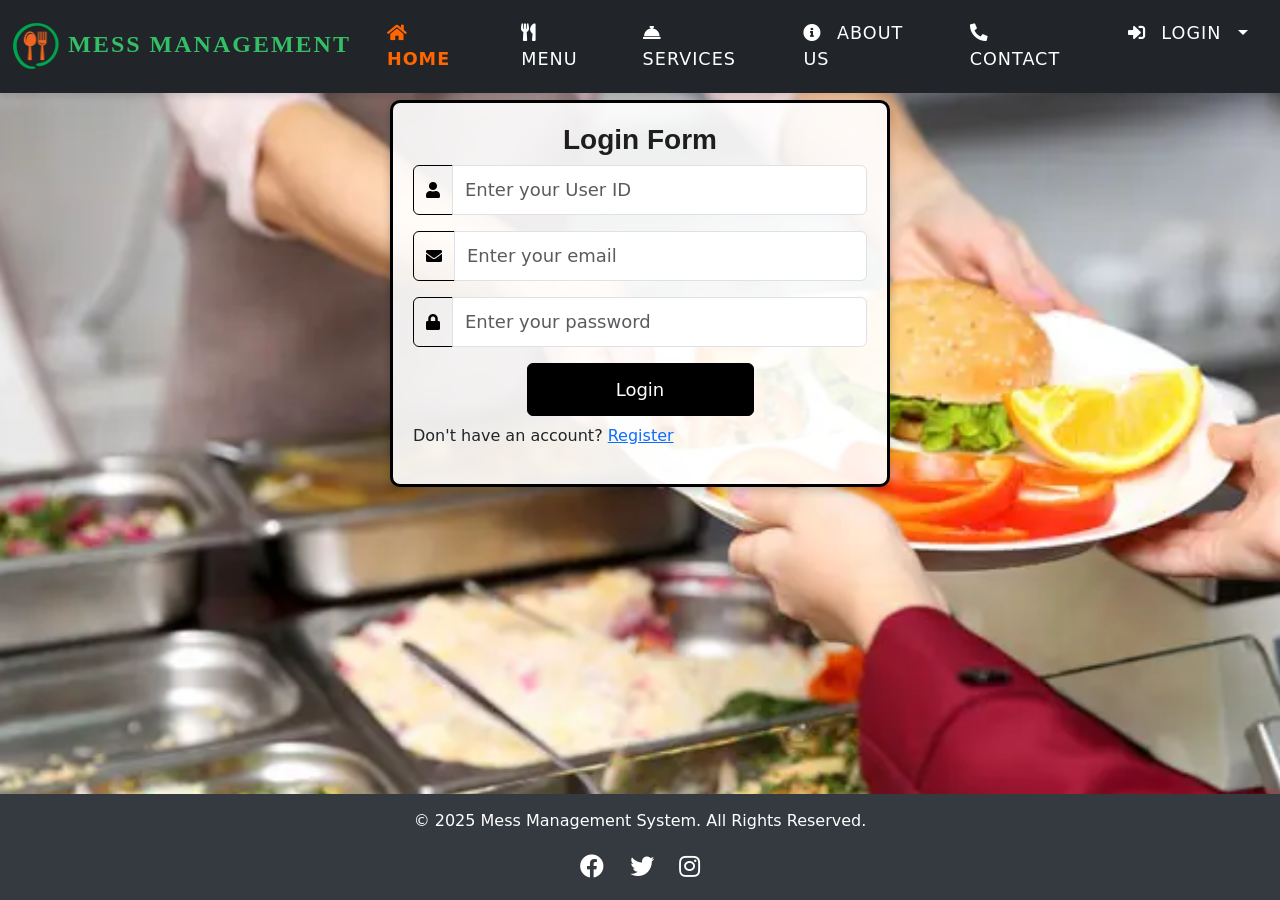
<file: conn1/index.html>
<!DOCTYPE html>
<html lang="en">
<head>
    <meta charset="UTF-8">
    <meta name="viewport" content="width=device-width, initial-scale=1.0">
    <title>Login Form</title>
    <link href="https://cdn.jsdelivr.net/npm/bootstrap@5.3.0-alpha1/dist/css/bootstrap.min.css" rel="stylesheet">
    <!-- Font Awesome for icons -->
    <link href="https://cdnjs.cloudflare.com/ajax/libs/font-awesome/5.15.4/css/all.min.css" rel="stylesheet">
    <style>
        /* Ensure body takes full height */
        html, body {
            height: 100%;
            margin: 0;
            padding: 0;
            display: flex;
            flex-direction: column;
        }

        /* Background */
        body {
            background: url("php_img/login.png") no-repeat center center fixed;
            background-size: cover;
            flex: 1; /* Pushes footer to the bottom */
            display: flex;
            flex-direction: column;
            align-items: center;
        }

        /* Navbar Styling */
        .navbar-brand {
            font-family: 'Playfair Display', serif;
            font-weight: 700;
            font-size: 1.5rem;  /* Smaller brand name */
            color: #34be65 !important;
            text-transform: uppercase;
            letter-spacing: 2px;
            transition: color 0.3s ease, text-shadow 0.3s ease;
        }

        .navbar-brand:hover {
            color: #ff6600 !important;
            text-shadow: 0 0 10px rgba(255, 102, 0, 0.7);
        }

        .navbar {
            box-shadow: 0 4px 6px rgba(0, 0, 0, 0.1);
        }

        /* Navbar Menu Styling */
        .navbar .navbar-nav .nav-link {
            color: #fff !important;
            font-size: 1.1rem;
            text-transform: uppercase;
            padding: 12px 20px;
            letter-spacing: 1px;
            transition: all 0.3s ease;
        }

        .navbar .navbar-nav .nav-link:hover {
            background-color: #007bff;
            border-radius: 30px;
            color: white !important;
        }

        .navbar .navbar-nav .nav-link.active {
            color: #ff6600 !important;
            font-weight: 600;
        }

        /* Adding Font Awesome Icons */
        .navbar .navbar-nav .nav-item i {
            margin-right: 8px;
            transition: transform 0.3s ease, color 0.3s ease;
        }

        .navbar .navbar-nav .nav-item:hover i {
            transform: scale(1.2);
            color: #ff6600;
        }

 /* Dropdown Customization */
 .dropdown-menu {
            background-color: #343a40;
            border-radius: 8px;
            padding: 10px;
            box-shadow: 0 8px 16px rgba(0, 0, 0, 0.3);
            transition: all 0.3s ease;
            opacity: 0;
            visibility: hidden;
            transform: translateY(-10px);
        }

        .dropdown-menu.show {
            opacity: 1;
            visibility: visible;
            transform: translateY(0);
        }

        .dropdown-item {
            color: #fff !important;
            font-size: 1.1rem;
            padding: 12px 20px;
            border-radius: 5px;
            transition: background-color 0.3s ease, color 0.3s ease;
        }

        .dropdown-item:hover {
            background-color: #007bff;
            color: #fff !important;
        }

        .dropdown-item i {
            margin-right: 10px;
            color: #ff6600;
            transition: color 0.3s ease;
        }

        .dropdown-item:hover i {
            color: #fff;
        }

        .dropdown-toggle::after {
            margin-left: 10px;
            color: #fff;
            transition: transform 0.3s ease;
        }

        .dropdown-toggle:focus {
            outline: none;
        }

        .dropdown-toggle:hover::after {
            transform: rotate(180deg);
        }

        /* Form Styling */
        .card {
            max-width: 500px;
            width: 100%;
            padding: 20px;
            background-color: rgba(255, 255, 255, 0.9);
            border-radius: 10px;
            box-shadow: 0 4px 8px rgba(0, 0, 0, 0.2);
            border: 3px solid #000;
            margin-top: 100px;
        }

        h4 {
            font-family: 'Roboto', sans-serif;
            font-size: 28px;
            font-weight: bold;
            color: #1E1E1E;
        }

        .form-control {
            height: 50px;
            padding: 12px;
            font-size: 18px;
        }

        .input-group-text {
            background-color: transparent;
            color: black;
            border: 1px solid #000;
        }

        .btn-primary {
            width: 50%;
            padding: 12px;
            font-size: 18px;
            background-color: #000;
            border-color: #000;
            color: white;
        }

        .btn-primary:hover {
            background-color: #333;
            border-color: #333;
        }

        .btn-center {
            display: flex;
            justify-content: center;
        }

        /* Footer Styling */
        .footer {
            background-color: #343a40;
            color: white;
            padding: 15px 0;
            text-align: center;
            width: 100%;
            margin-top: auto; /* Ensures footer is pushed to the bottom */
        }

        .footer a {
            color: #007bff;
            transition: color 0.3s ease;
        }

        .footer a:hover {
            color: #ff6600;
        }

        .footer .social-icons a {
            margin: 0 10px;
            font-size: 1.5rem;
            color: #fff;
            transition: color 0.3s ease;
        }

        .footer .social-icons a:hover {
            color: #ff6600;
        }

        /* Responsive Adjustments */
        @media (max-width: 768px) {
            .card {
                margin-top: 120px;
            }
        }
    </style>
</head>
<body>

    <!-- Navigation Bar -->
    <nav class="navbar navbar-expand-lg navbar-dark bg-dark fixed-top">
        <div class="container-fluid">
            <a class="navbar-brand" href="#">
                <img src="logo.png" alt="Logo" style="height: 50px;"> Mess Management
            </a>
            <button class="navbar-toggler" type="button" data-bs-toggle="collapse" data-bs-target="#navbarNav">
                <span class="navbar-toggler-icon"></span>
            </button>
            <div class="collapse navbar-collapse" id="navbarNav">
                <ul class="navbar-nav ms-auto">
                    <li class="nav-item"><a class="nav-link active" href="#"><i class="fas fa-home"></i> Home</a></li>
                    <li class="nav-item"><a class="nav-link" href="menu.html"><i class="fas fa-utensils"></i> Menu</a></li>
                    <li class="nav-item"><a class="nav-link" href="ser.html"><i class="fas fa-concierge-bell"></i> Services</a></li>
                    <li class="nav-item"><a class="nav-link" href="about.html"><i class="fas fa-info-circle"></i> About Us</a></li>
                    <li class="nav-item"><a class="nav-link" href="contact.php"><i class="fas fa-phone-alt"></i> Contact</a></li>
                    <li class="nav-item dropdown">
                        <a class="nav-link dropdown-toggle" href="#" id="navbarDropdown" role="button" data-bs-toggle="dropdown">
                            <i class="fas fa-sign-in-alt"></i> Login
                        </a>
                        <ul class="dropdown-menu">
                            <li><a class="dropdown-item" href="index.html"><i class="fas fa-user"></i> User Login</a></li>
                            <li><a class="dropdown-item" href="staff_login.php"><i class="fas fa-users-cog"></i> Staff Login</a></li>
                            <li><a class="dropdown-item" href="admin_login.php"><i class="fas fa-user-shield"></i> Admin Login</a></li>
                        </ul>
                    </li>
                </ul>
            </div>
        </div> 
    </nav>

    <!-- Login Form -->
    <div class="card">
        <h4 class="text-center">Login Form</h4>
        <form action="index.php" method="POST">
            <div class="mb-3 input-group">
                <span class="input-group-text"><i class="fas fa-user"></i></span>
                <input type="text" class="form-control" id="user_id" name="User_id" placeholder="Enter your User ID" required>
            </div>

            <div class="mb-3 input-group">
                <span class="input-group-text"><i class="fas fa-envelope"></i></span>
                <input type="email" class="form-control" id="email" name="email" placeholder="Enter your email" required>
            </div>

            <div class="mb-3 input-group">
                <span class="input-group-text"><i class="fas fa-lock"></i></span>
                <input type="password" class="form-control" id="password" name="password" placeholder="Enter your password" required>
            </div>

            <div class="btn-center">
                <button type="submit" class="btn btn-primary">Login</button>
            </div>

            <p class="mt-2">Don't have an account? <a href="register.html">Register</a></p>
        </form>
    </div>

    <!-- Footer -->
    <footer class="footer">
        <p>&copy; 2025 Mess Management System. All Rights Reserved.</p>
        <div class="social-icons">
            <a href="#"><i class="fab fa-facebook"></i></a>
            <a href="#"><i class="fab fa-twitter"></i></a>
            <a href="#"><i class="fab fa-instagram"></i></a>
        </div>
    </footer>

    <!-- Bootstrap JS -->
    <script src="https://cdn.jsdelivr.net/npm/bootstrap@5.3.0-alpha1/dist/js/bootstrap.bundle.min.js"></script>

</body>
</html>
</file>
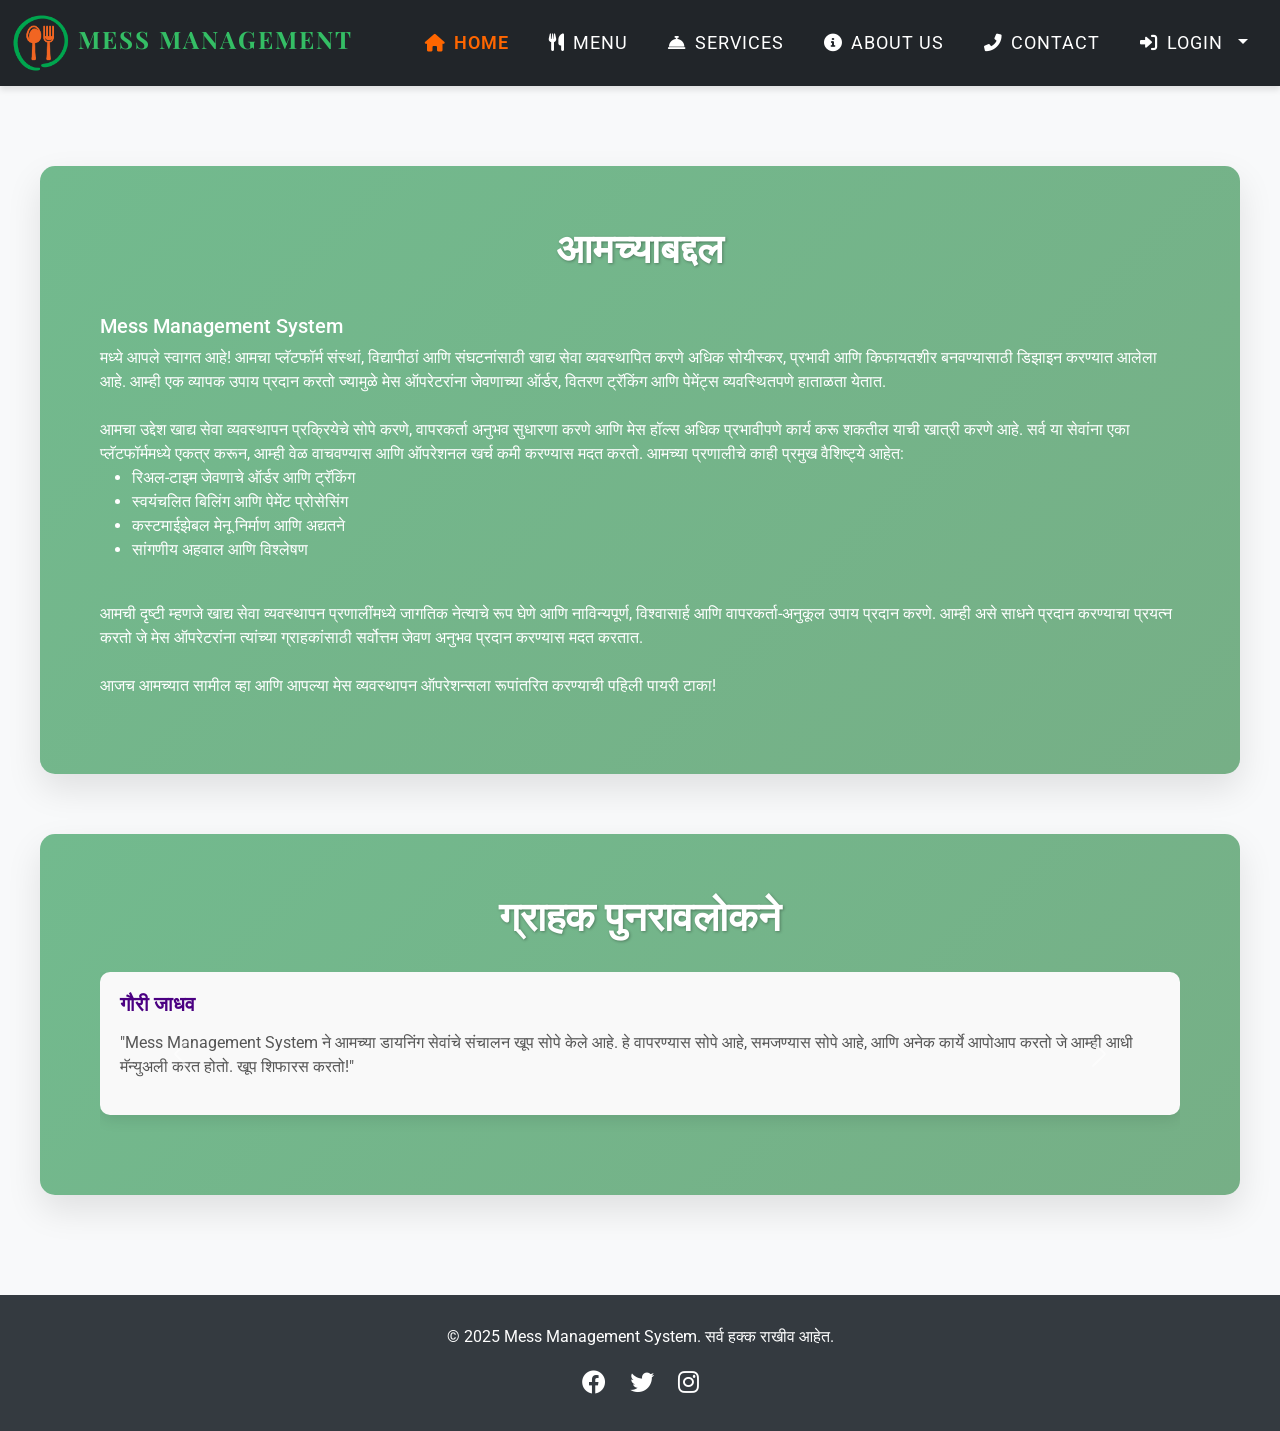
<file: conn1/about.html>
<!DOCTYPE html>
<html lang="mr">
<head>
    <meta charset="UTF-8">
    <meta name="viewport" content="width=device-width, initial-scale=1.0">
    <meta http-equiv="X-UA-Compatible" content="ie=edge">
    <title>About Us - Mess Management System</title>
    <!-- Bootstrap CSS -->
    <link href="https://cdn.jsdelivr.net/npm/bootstrap@5.3.0-alpha1/dist/css/bootstrap.min.css" rel="stylesheet">
    <!-- Google Fonts -->
    <link href="https://fonts.googleapis.com/css2?family=Playfair+Display:wght@700&family=Roboto:wght@400;700&display=swap" rel="stylesheet">
    <!-- FontAwesome Icons -->
    <link rel="stylesheet" href="https://cdnjs.cloudflare.com/ajax/libs/font-awesome/6.0.0-beta3/css/all.min.css">
    <style>
        body {
            font-family: 'Roboto', sans-serif;
            margin: 0;
            background-color: #f8f9fa;
        }

        .navbar-brand {
            font-family: 'Playfair Display', serif;
            font-weight: 700;
            font-size: 1.5rem;  /* Smaller brand name */
            color: #34be65 !important;
            text-transform: uppercase;
            letter-spacing: 2px;
            transition: color 0.3s ease, text-shadow 0.3s ease;
        }

        .navbar-brand:hover {
            color: #ff6600 !important;
            text-shadow: 0 0 10px rgba(255, 102, 0, 0.7);
        }

        .navbar {
            box-shadow: 0 4px 6px rgba(0, 0, 0, 0.1);
        }

        /* Navbar Menu Styling */
        .navbar .navbar-nav .nav-link {
            color: #fff !important;
            font-size: 1.1rem;
            text-transform: uppercase;
            padding: 12px 20px;
            letter-spacing: 1px;
            transition: all 0.3s ease;
        }

        .navbar .navbar-nav .nav-link:hover {
            background-color: #007bff;
            border-radius: 30px;
            color: white !important;
        }

        .navbar .navbar-nav .nav-link.active {
            color: #ff6600 !important;
            font-weight: 600;
        }

        /* Adding Font Awesome Icons */
        .navbar .navbar-nav .nav-item i {
            margin-right: 8px;
            transition: transform 0.3s ease, color 0.3s ease;
        }

        .navbar .navbar-nav .nav-item:hover i {
            transform: scale(1.2);
            color: #ff6600;
        }


        .container {
            max-width: 1200px;
            margin-top: 80px;
            padding: 60px;
            background-color: #fff;
            border-radius: 15px;
            box-shadow: 0 15px 35px rgba(0, 0, 0, 0.1);
            background: linear-gradient(135deg, #72ba8e, #76af86);
            color: #fff;
        }

        .section-title {
            font-family: 'Roboto', sans-serif;
            font-size: 40px;
            font-weight: bold;
            color: #fff;
            text-align: center;
            margin-bottom: 30px;
            text-transform: uppercase;
            text-shadow: 1px 1px 3px rgba(0, 0, 0, 0.3);
        }

        .about-text {
            font-size: 18px;
            line-height: 1.8;
            color: #f1f1f1;
            text-align: justify;
            margin-bottom: 40px;
        }

        .about-text ul {
            list-style-type: square;
            margin-left: 40px;
        }

        .about-text ul li {
            margin-bottom: 10px;
        }

        .reviews-section {
            margin-top: 60px;
        }

        .review-card {
            background-color: #f9f9f9;
            border-radius: 10px;
            padding: 20px;
            box-shadow: 0 4px 15px rgba(0, 0, 0, 0.1);
            margin-bottom: 20px;
            transition: all 0.3s ease;
        }

        .review-card:hover {
            transform: scale(1.05);
            box-shadow: 0 6px 18px rgba(0, 0, 0, 0.2);
        }

        .review-card h5 {
            color: #4B0082;
            font-size: 20px;
            margin-bottom: 15px;
            font-weight: bold;
        }

        .review-card p {
            font-size: 16px;
            color: #555;
        }

        .footer {
            background-color: #343a40;
            color: white;
            padding: 30px 0;
            text-align: center;
            margin-top: 100px;
        }

        .footer a {
            color: #007bff;
            transition: color 0.3s ease;
        }

        .footer a:hover {
            color: #ff6600;
        }

        .footer .social-icons a {
            margin: 0 10px;
            font-size: 1.5rem;
            color: #fff;
            transition: color 0.3s ease;
        }

        .footer .social-icons a:hover {
            color: #ff6600;
        }

        /* Media Queries */
        @media (max-width: 768px) {
            .navbar-brand {
                font-size: 1.5rem;
            }

            .container {
                padding: 30px;
                width: 90%;
            }

            .section-title {
                font-size: 28px;
            }

            .review-card {
                padding: 15px;
            }
        }

 /* Dropdown Customization */
 .dropdown-menu {
            background-color: #343a40;
            border-radius: 8px;
            padding: 10px;
            box-shadow: 0 8px 16px rgba(0, 0, 0, 0.3);
            transition: all 0.3s ease;
            opacity: 0;
            visibility: hidden;
            transform: translateY(-10px);
        }

        .dropdown-menu.show {
            opacity: 1;
            visibility: visible;
            transform: translateY(0);
        }

        .dropdown-item {
            color: #fff !important;
            font-size: 1.1rem;
            padding: 12px 20px;
            border-radius: 5px;
            transition: background-color 0.3s ease, color 0.3s ease;
        }

        .dropdown-item:hover {
            background-color: #007bff;
            color: #fff !important;
        }

        .dropdown-item i {
            margin-right: 10px;
            color: #ff6600;
            transition: color 0.3s ease;
        }

        .dropdown-item:hover i {
            color: #fff;
        }

        .dropdown-toggle::after {
            margin-left: 10px;
            color: #fff;
            transition: transform 0.3s ease;
        }

        .dropdown-toggle:focus {
            outline: none;
        }

        .dropdown-toggle:hover::after {
            transform: rotate(180deg);
        }

    </style>
</head>
<body>

    <!-- Navigation Bar -->
    <nav class="navbar navbar-expand-lg navbar-dark bg-dark">
        <div class="container-fluid">
            <!-- Logo and Brand Name -->
            <a class="navbar-brand" href="#">
                <img src="logo.png" alt="Logo" style="height: 60px;"> Mess Management
            </a>
            <!-- Navbar Toggle Button for Mobile -->
            <button class="navbar-toggler" type="button" data-bs-toggle="collapse" data-bs-target="#navbarNav" aria-controls="navbarNav" aria-expanded="false" aria-label="Toggle navigation">
                <span class="navbar-toggler-icon"></span>
            </button>
            <!-- Navbar Links -->
            <div class="collapse navbar-collapse" id="navbarNav">
                <ul class="navbar-nav ms-auto">
                    <li class="nav-item">
                        <a class="nav-link active" href="#"><i class="fas fa-home"></i>Home</a>
                    </li>
                    <li class="nav-item">
                        <a class="nav-link" href="menu.html"><i class="fas fa-utensils"></i>Menu</a>
                    </li>
                    <li class="nav-item">
                        <a class="nav-link" href="service.php"><i class="fas fa-concierge-bell"></i>Services</a>
                    </li>
                    <li class="nav-item">
                        <a class="nav-link" href="about.html"><i class="fas fa-info-circle"></i>About Us</a>
                    </li>
                    <li class="nav-item">
                        <a class="nav-link" href="contact.php"><i class="fas fa-phone-alt"></i>Contact</a>
                    </li>
                    <li class="nav-item dropdown">
                        <a class="nav-link dropdown-toggle" href="#" id="navbarDropdown" role="button" data-bs-toggle="dropdown" aria-expanded="false">
                            <i class="fas fa-sign-in-alt"></i>Login
                        </a>
                        <ul class="dropdown-menu" aria-labelledby="navbarDropdown">
                           
                            <li><a class="dropdown-item" href="index.html"><i class="fas fa-user"></i> User Login</a></li>
                            <li><a class="dropdown-item" href="staff_login.php"><i class="fas fa-users-cog"></i> Staff Login</a></li>
                            <li><a class="dropdown-item" href="admin_login.php"><i class="fas fa-user-shield"></i> Admin Login</a></li>
                        </ul>
                    </li>
                </ul>
            </div>
        </div>
    </nav>


    <!-- About Us Section -->
    <div class="container">
        <h2 class="section-title">आमच्याबद्दल</h2>
        <p class="about-text">
           <h5> Mess Management System</h5> मध्ये आपले स्वागत आहे! आमचा प्लॅटफॉर्म संस्थां, विद्यापीठां आणि संघटनांसाठी खाद्य सेवा व्यवस्थापित करणे अधिक सोयीस्कर, प्रभावी आणि किफायतशीर बनवण्यासाठी डिझाइन करण्यात आलेला आहे. आम्ही एक व्यापक उपाय प्रदान करतो ज्यामुळे मेस ऑपरेटरांना जेवणाच्या ऑर्डर, वितरण ट्रॅकिंग आणि पेमेंट्स व्यवस्थितपणे हाताळता येतात.
            <br><br>
            आमचा उद्देश खाद्य सेवा व्यवस्थापन प्रक्रियेचे सोपे करणे, वापरकर्ता अनुभव सुधारणा करणे आणि मेस हॉल्स अधिक प्रभावीपणे कार्य करू शकतील याची खात्री करणे आहे. सर्व या सेवांना एका प्लॅटफॉर्ममध्ये एकत्र करून, आम्ही वेळ वाचवण्यास आणि ऑपरेशनल खर्च कमी करण्यास मदत करतो. आमच्या प्रणालीचे काही प्रमुख वैशिष्ट्ये आहेत:
            <ul>
                <li>रिअल-टाइम जेवणाचे ऑर्डर आणि ट्रॅकिंग</li>
                <li>स्वयंचलित बिलिंग आणि पेमेंट प्रोसेसिंग</li>
                <li>कस्टमाईझेबल मेनू निर्माण आणि अद्यतने</li>
                <li>सांगणीय अहवाल आणि विश्लेषण</li>
            </ul>
            <br>
            आमची दृष्टी म्हणजे खाद्य सेवा व्यवस्थापन प्रणालींमध्ये जागतिक नेत्याचे रूप घेणे आणि नाविन्यपूर्ण, विश्वासार्ह आणि वापरकर्ता-अनुकूल उपाय प्रदान करणे. आम्ही असे साधने प्रदान करण्याचा प्रयत्न करतो जे मेस ऑपरेटरांना त्यांच्या ग्राहकांसाठी सर्वोत्तम जेवण अनुभव प्रदान करण्यास मदत करतात.
            <br><br>
            आजच आमच्यात सामील व्हा आणि आपल्या मेस व्यवस्थापन ऑपरेशन्सला रूपांतरित करण्याची पहिली पायरी टाका!
        </p>
    </div>

   <!-- Customer Reviews Section -->
<div class="container reviews-section">
    <h2 class="section-title">ग्राहक पुनरावलोकने</h2>

    <!-- Carousel for Reviews (Horizontal) -->
    <div id="reviewsCarousel" class="carousel slide" data-bs-ride="carousel">
        <div class="carousel-inner">

            <!-- Review 1 -->
            <div class="carousel-item active">
                <div class="review-card">
                    <h5>गौरी जाधव</h5>
                    <p>"Mess Management System ने आमच्या डायनिंग सेवांचे संचालन खूप सोपे केले आहे. हे वापरण्यास सोपे आहे, समजण्यास सोपे आहे, आणि अनेक कार्ये आपोआप करतो जे आम्ही आधी मॅन्युअली करत होतो. खूप शिफारस करतो!"</p>
                </div>
            </div>

            <!-- Review 2 -->
            <div class="carousel-item">
                <div class="review-card">
                    <h5>अजय शेख</h5>
                    <p>"आम्ही या प्रणालीचा उपयोग काही महिन्यांपासून करत आहोत, आणि हे आमच्या मेस ऑपरेशन्सची कार्यक्षमता सुधारण्यात मदत करत आहे. स्वयंचलित बिलिंग आणि मेनू अद्यतने खूप फायदेशीर ठरली!"</p>
                </div>
            </div>

            <!-- Review 3 -->
            <div class="carousel-item">
                <div class="review-card">
                    <h5>संजय पाटील</h5>
                    <p>"मोठ्या संस्थेच्या मेस हॉलचे व्यवस्थापन खूप आव्हानात्मक असू शकते, पण ही प्रणाली सर्वकाही सुगम बनवते. रिअल-टाइम अद्यतने आणि अहवाल खूप उपयुक्त आहेत. उत्कृष्ट सेवा!"</p>
                </div>
            </div>

            <!-- Review 4 -->
            <div class="carousel-item">
                <div class="review-card">
                    <h5>पूजा झेंडगे</h5>
                    <p>"या प्रणालीचे सर्वात आवडते गोष्ट म्हणजे ते किती सोपे आहे. लेआउट स्वच्छ आहे, आणि वैशिष्ट्ये खूप व्यावहारिक आहेत. मी वापरलेली सर्वोत्तम मेस व्यवस्थापन साधन!"</p>
                </div>
            </div>

        </div>

        <!-- Carousel Controls -->
        <button class="carousel-control-prev" type="button" data-bs-target="#reviewsCarousel" data-bs-slide="prev">
            <span class="carousel-control-prev-icon" aria-hidden="true"></span>
            <span class="visually-hidden">Previous</span>
        </button>
        <button class="carousel-control-next" type="button" data-bs-target="#reviewsCarousel" data-bs-slide="next">
            <span class="carousel-control-next-icon" aria-hidden="true"></span>
            <span class="visually-hidden">Next</span>
        </button>
    </div>
</div>

    <!-- Footer -->
    <footer class="footer">
        <p>&copy; 2025 Mess Management System. सर्व हक्क राखीव आहेत.</p>
        <div class="social-icons">
            <a href="#"><i class="fab fa-facebook"></i></a>
            <a href="#"><i class="fab fa-twitter"></i></a>
            <a href="#"><i class="fab fa-instagram"></i></a>
        </div>
    </footer>

    <!-- Bootstrap JS and Dependencies -->
    <script src="https://cdn.jsdelivr.net/npm/bootstrap@5.3.0-alpha1/dist/js/bootstrap.bundle.min.js"></script>
</body>
</html>
</file>
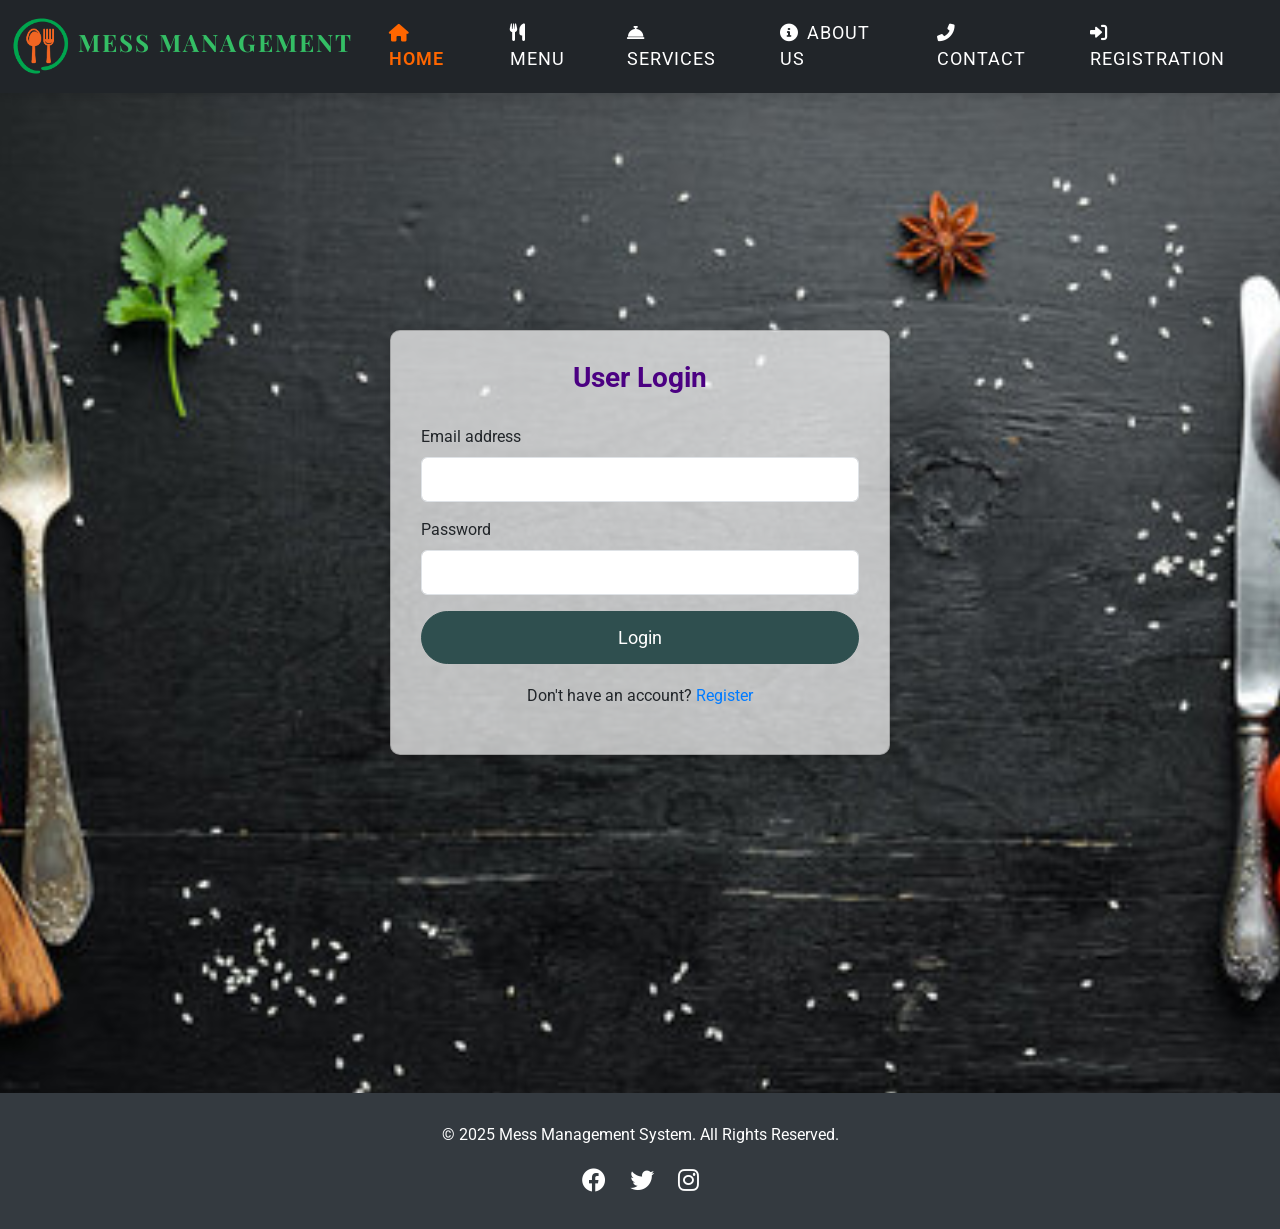
<file: conn1/login.html>
<!DOCTYPE html>
<html lang="en">
<head>
    <meta charset="UTF-8">
    <meta name="viewport" content="width=device-width, initial-scale=1.0">
    <meta http-equiv="X-UA-Compatible" content="ie=edge">
    <title>Mess Management System</title>
    <!-- Bootstrap CSS -->
    <link href="https://cdn.jsdelivr.net/npm/bootstrap@5.3.0-alpha1/dist/css/bootstrap.min.css" rel="stylesheet">
    <!-- Google Fonts -->
    <link href="https://fonts.googleapis.com/css2?family=Playfair+Display:wght@700&family=Roboto:wght@400;700&display=swap" rel="stylesheet">
    <!-- FontAwesome Icons -->
    <link rel="stylesheet" href="https://cdnjs.cloudflare.com/ajax/libs/font-awesome/6.0.0-beta3/css/all.min.css">
    <style>
        body {
            background-image: url('reg1.jpg');
            background-size: cover;
            background-position: center;
            font-family: 'Roboto', sans-serif;
            margin: 0;
        }

        .navbar-brand {
            font-family: 'Playfair Display', serif;
            font-weight: 700;
            font-size: 1.5rem;  /* Smaller brand name */
            color: #34be65 !important;
            text-transform: uppercase;
            letter-spacing: 2px;
            transition: color 0.3s ease, text-shadow 0.3s ease;
        }

        .navbar-brand:hover {
            color: #ff6600 !important;
            text-shadow: 0 0 10px rgba(255, 102, 0, 0.7);
        }

        .navbar {
            box-shadow: 0 4px 6px rgba(0, 0, 0, 0.1);
        }

        /* Navbar Menu Styling */
        .navbar .navbar-nav .nav-link {
            color: #fff !important;
            font-size: 1.1rem;
            text-transform: uppercase;
            padding: 12px 20px;
            letter-spacing: 1px;
            transition: all 0.3s ease;
        }

        .navbar .navbar-nav .nav-link:hover {
            background-color: #007bff;
            border-radius: 30px;
            color: white !important;
        }

        .navbar .navbar-nav .nav-link.active {
            color: #ff6600 !important;
            font-weight: 600;
        }

        /* Adding Font Awesome Icons */
        .navbar .navbar-nav .nav-item i {
            margin-right: 8px;
            transition: transform 0.3s ease, color 0.3s ease;
        }

        .navbar .navbar-nav .nav-item:hover i {
            transform: scale(1.2);
            color: #ff6600;
        }


        .card {
            width: 100%;
            max-width: 500px;
            padding: 30px;
            border-radius: 10px;
            background-color: rgba(255, 255, 255, 0.7);
            box-shadow: 0 4px 15px rgba(0, 0, 0, 0.2);
        }

        h4 {
            font-family: 'Roboto', sans-serif;
            font-size: 28px;
            font-weight: bold;
            color: #4B0082;
            text-align: center;
            margin-bottom: 30px;
        }

        .form-control {
            height: 45px;
            padding: 10px;
            font-size: 18px;
            margin-bottom: 15px;
        }

        .btn-primary {
            width: 100%;
            padding: 12px;
            font-size: 18px;
            background-color: #2F4F4F;
            border-color: #2F4F4F;
            color: white;
            border-radius: 30px;
        }

        .btn-primary:hover {
            background-color: #9a95f5;
            border-color: #555555;
        }

        .footer {
            background-color: #343a40;
            color: white;
            padding: 30px 0;
            text-align: center;
            margin-top: 100px;
        }

        .footer a {
            color: #007bff;
            transition: color 0.3s ease;
        }

        .footer a:hover {
            color: #ff6600;
        }

        .footer .social-icons a {
            margin: 0 10px;
            font-size: 1.5rem;
            color: #fff;
            transition: color 0.3s ease;
        }

        .footer .social-icons a:hover {
            color: #ff6600;
        }

        .login-link {
            text-align: center;
            margin-top: 20px;
            font-size: 16px;
        }

        .login-link a {
            color: #007bff;
            text-decoration: none;
        }

        .login-link a:hover {
            text-decoration: underline;
        }

        @media (max-width: 768px) {
            .navbar-brand {
                font-size: 1.5rem;
            }
            .card {
                width: 90%;
                padding: 25px;
            }
        }
    </style>
</head>
<body>

    <!-- Navigation Bar -->
    <nav class="navbar navbar-expand-lg navbar-dark bg-dark">
        <div class="container-fluid">
            <!-- Logo and Brand Name -->
            <a class="navbar-brand" href="#">
                <img src="logo.png"s alt="Logo" style="height: 60px;"> Mess Management
            </a>
            <!-- Navbar Toggle Button for Mobile -->
            <button class="navbar-toggler" type="button" data-bs-toggle="collapse" data-bs-target="#navbarNav" aria-controls="navbarNav" aria-expanded="false" aria-label="Toggle navigation">
                <span class="navbar-toggler-icon"></span>
            </button>
            <!-- Navbar Links -->
            <div class="collapse navbar-collapse" id="navbarNav">
                <ul class="navbar-nav ms-auto">
                    <li class="nav-item">
                        <a class="nav-link active" href="#"><i class="fas fa-home"></i>Home</a>
                    </li>
                    <li class="nav-item">
                        <a class="nav-link" href="menu.html"><i class="fas fa-utensils"></i>Menu</a>
                    </li>
                    <li class="nav-item">
                        <a class="nav-link" href="ser.html"><i class="fas fa-concierge-bell"></i>Services</a>
                    </li>
                    <li class="nav-item">
                        <a class="nav-link" href="about.html"><i class="fas fa-info-circle"></i>About Us</a>
                    </li>
                    <li class="nav-item">
                        <a class="nav-link" href="contact.php"><i class="fas fa-phone-alt"></i>Contact</a>
                    </li>
                    <li class="nav-item">
                        <a class="nav-link" href="register.html"><i class="fas fa-sign-in-alt"></i>Registration</a>
                    </li>
                </ul>
            </div>
        </div>
    </nav>


    <!-- Login Form -->
    <div class="d-flex justify-content-center align-items-center" style="height: 100vh;">
        <div class="card">
            <h4>User Login</h4>
            <form action="login.php" method="POST" id="loginForm">
                <div class="mb-3">
                    <label for="email" class="form-label">Email address</label>
                    <input type="email" class="form-control" id="email" name="email" required>
                </div>
                <div class="mb-3">
                    <label for="password" class="form-label">Password</label>
                    <input type="password" class="form-control" id="password" name="password" required>
                </div>
                <button type="submit" class="btn btn-primary">Login</button>
            </form>

            <!-- Register Link -->
            <div class="login-link">
                <p>Don't have an account? <a href="register.html">Register</a></p>
            </div>
        </div>
    </div>

    <!-- Footer -->
    <footer class="footer">
        <p>&copy; 2025 Mess Management System. All Rights Reserved.</p>
        <div class="social-icons">
            <a href="#"><i class="fab fa-facebook"></i></a>
            <a href="#"><i class="fab fa-twitter"></i></a>
            <a href="#"><i class="fab fa-instagram"></i></a>
        </div>
    </footer>

    <!-- Bootstrap JS and Dependencies -->
    <script src="https://cdn.jsdelivr.net/npm/bootstrap@5.3.0-alpha1/dist/js/bootstrap.bundle.min.js"></script>
</body>
</html>
</file>
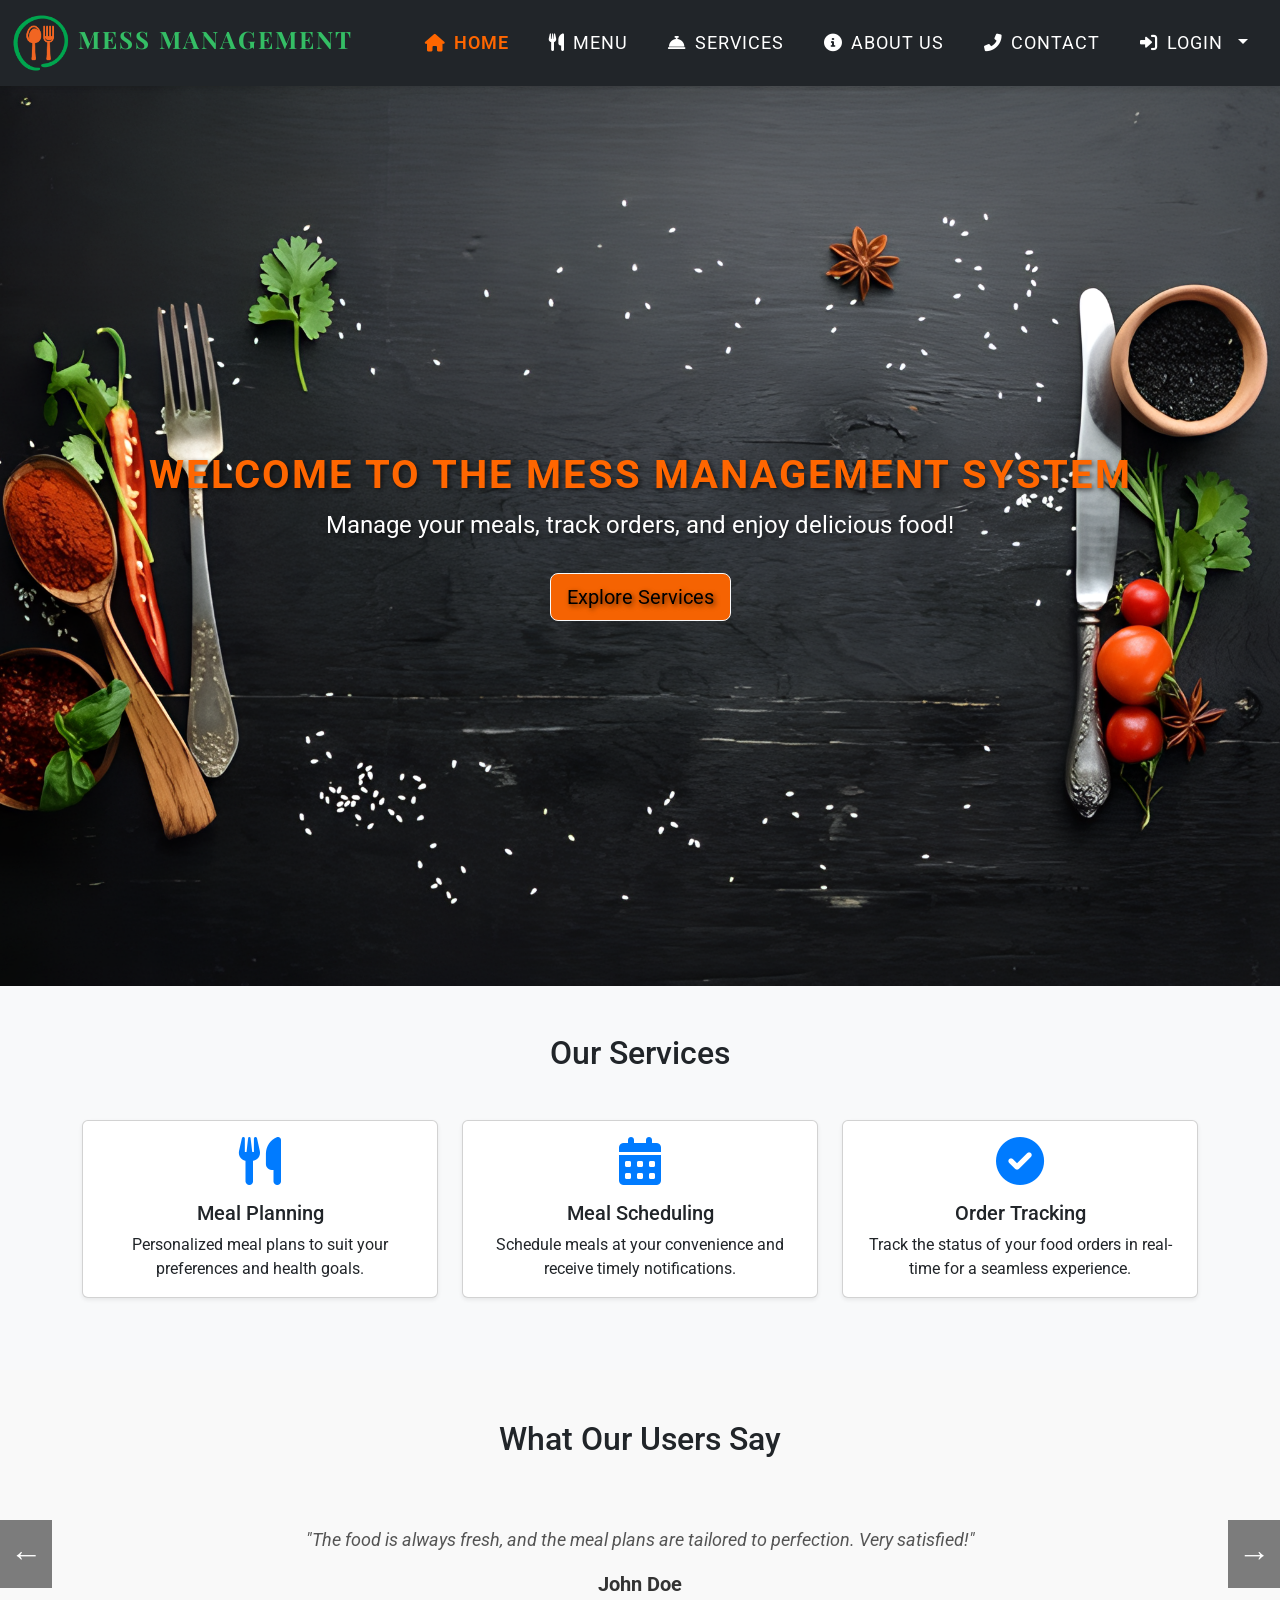
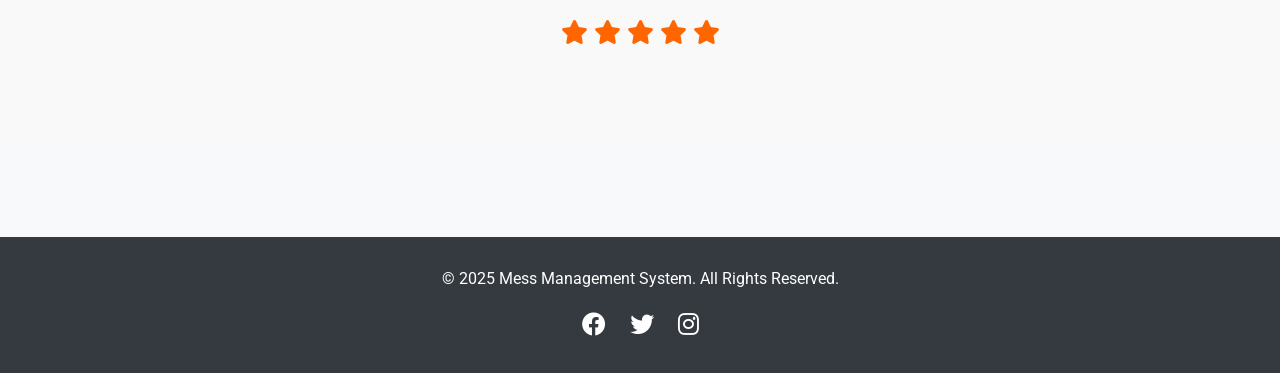
<file: conn1/main.html>
<!DOCTYPE html>
<html lang="en">
<head>
    <meta charset="UTF-8">
    <meta name="viewport" content="width=device-width, initial-scale=1.0">
    <meta http-equiv="X-UA-Compatible" content="ie=edge">
    <title>Mess Management System</title>
    <!-- Bootstrap CSS -->
    <link href="https://cdn.jsdelivr.net/npm/bootstrap@5.3.0-alpha1/dist/css/bootstrap.min.css" rel="stylesheet">
    <!-- Google Fonts -->
    <link href="https://fonts.googleapis.com/css2?family=Playfair+Display:wght@700&family=Roboto:wght@400;700&display=swap" rel="stylesheet">
    <!-- FontAwesome Icons -->
    <link rel="stylesheet" href="https://cdnjs.cloudflare.com/ajax/libs/font-awesome/6.0.0-beta3/css/all.min.css">
    <!-- Custom CSS -->
    <style>
        body {
            font-family: 'Roboto', sans-serif;
            background-color: #f8f9fa;
        }

        /* Navbar Brand Styling */
        .navbar-brand {
            font-family: 'Playfair Display', serif;
            font-weight: 700;
            font-size: 1.5rem;  /* Smaller brand name */
            color: #34be65 !important;
            text-transform: uppercase;
            letter-spacing: 2px;
            transition: color 0.3s ease, text-shadow 0.3s ease;
        }

        .navbar-brand:hover {
            color: #ff6600 !important;
            text-shadow: 0 0 10px rgba(255, 102, 0, 0.7);
        }

        .navbar {
            box-shadow: 0 4px 6px rgba(0, 0, 0, 0.1);
        }

        /* Navbar Menu Styling */
        .navbar .navbar-nav .nav-link {
            color: #fff !important;
            font-size: 1.1rem;
            text-transform: uppercase;
            padding: 12px 20px;
            letter-spacing: 1px;
            transition: all 0.3s ease;
        }

        .navbar .navbar-nav .nav-link:hover {
            background-color: #007bff;
            border-radius: 30px;
            color: white !important;
        }

        .navbar .navbar-nav .nav-link.active {
            color: #ff6600 !important;
            font-weight: 600;
        }

        /* Adding Font Awesome Icons */
        .navbar .navbar-nav .nav-item i {
            margin-right: 8px;
            transition: transform 0.3s ease, color 0.3s ease;
        }

        .navbar .navbar-nav .nav-item:hover i {
            transform: scale(1.2);
            color: #ff6600;
        }

        .hero-section {
            background-image: url("register.png");
            background-size: cover;
            background-position: center;
            height: 100vh;
            display: flex;
            justify-content: center;
            align-items: center;
            color: white;
            text-shadow: 2px 2px 5px rgba(0,0,0,0.6);
            text-align: center;
        }

        .hero-section h1 {
            font-size: 2.5rem;
            font-weight: 700;
            color: #ff6600;
            text-transform: uppercase;
            letter-spacing: 2px;
        }

        .hero-section p {
            font-size: 1.5rem;
            margin-bottom: 30px;
        }

        .service-icons {
            font-size: 3rem;
            color: #007bff;
        }

        .card {
            transition: transform 0.3s ease, box-shadow 0.3s ease;
        }

        .card:hover {
            transform: scale(1.05);
            box-shadow: 0 4px 8px rgba(0, 0, 0, 0.2);
        }

        .footer {
            background-color: #343a40;
            color: white;
            padding: 30px 0;
            text-align: center;
            margin-top: 100px;
        }

        .footer a {
            color: #007bff;
            transition: color 0.3s ease;
        }

        .footer a:hover {
            color: #ff6600;
        }

        .footer .social-icons a {
            margin: 0 10px;
            font-size: 1.5rem;
            color: #fff;
            transition: color 0.3s ease;
        }

        .footer .social-icons a:hover {
            color: #ff6600;
        }

        /* Navbar Toggler */
        .navbar-toggler {
            border-color: #007bff;
        }

        .navbar-toggler-icon {
            background-color: #007bff;
        }

        /* Dropdown Customization */
        .dropdown-menu {
            background-color: #343a40;
            border-radius: 8px;
            padding: 10px;
            box-shadow: 0 8px 16px rgba(0, 0, 0, 0.3);
            transition: all 0.3s ease;
            opacity: 0;
            visibility: hidden;
            transform: translateY(-10px);
        }

        .dropdown-menu.show {
            opacity: 1;
            visibility: visible;
            transform: translateY(0);
        }

        .dropdown-item {
            color: #fff !important;
            font-size: 1.1rem;
            padding: 12px 20px;
            border-radius: 5px;
            transition: background-color 0.3s ease, color 0.3s ease;
        }

        .dropdown-item:hover {
            background-color: #007bff;
            color: #fff !important;
        }

        .dropdown-item i {
            margin-right: 10px;
            color: #ff6600;
            transition: color 0.3s ease;
        }

        .dropdown-item:hover i {
            color: #fff;
        }

        .dropdown-toggle::after {
            margin-left: 10px;
            color: #fff;
            transition: transform 0.3s ease;
        }

        .dropdown-toggle:focus {
            outline: none;
        }

        .dropdown-toggle:hover::after {
            transform: rotate(180deg);
        }

        /* Review Section - Dynamic Scroll */
        .review-container {
            position: relative;
            overflow: hidden;
            width: 100%;
            padding: 50px 0;
            background-color: #f9f9f9;
        }

        .review-carousel {
            display: flex;
            transition: transform 0.5s ease;
        }

        .review-item {
            flex: 0 0 100%;
            max-width: 100%;
            padding: 20px;
            text-align: center;
            box-sizing: border-box;
        }

        .review-item .review-text {
            font-size: 1.1rem;
            font-style: italic;
            color: #555;
        }

        .review-item .reviewer-name {
            font-size: 1.25rem;
            font-weight: bold;
            color: #333;
        }

        .review-item .reviewer-rating {
            font-size: 1.5rem;
            color: #ff6600;
        }

        .scroll-arrow {
            position: absolute;
            top: 50%;
            transform: translateY(-50%);
            background-color: rgba(0, 0, 0, 0.5);
            color: white;
            font-size: 2rem;
            padding: 10px;
            border: none;
            cursor: pointer;
        }

        .scroll-arrow-left {
            left: 0;
        }

        .scroll-arrow-right {
            right: 0;
        }


        
    </style>
</head>
<body>
    <!-- Navigation Bar -->
    <nav class="navbar navbar-expand-lg navbar-dark bg-dark">
        <div class="container-fluid">
            <!-- Logo and Brand Name -->
            <a class="navbar-brand" href="#">
                <img src="logo.png" alt="Logo" style="height: 60px;"> Mess Management
            </a>
            <!-- Navbar Toggle Button for Mobile -->
            <button class="navbar-toggler" type="button" data-bs-toggle="collapse" data-bs-target="#navbarNav" aria-controls="navbarNav" aria-expanded="false" aria-label="Toggle navigation">
                <span class="navbar-toggler-icon"></span>
            </button>
            <!-- Navbar Links -->
            <div class="collapse navbar-collapse" id="navbarNav">
                <ul class="navbar-nav ms-auto">
                    <li class="nav-item">
                        <a class="nav-link active" href="#"><i class="fas fa-home"></i>Home</a>
                    </li>
                    <li class="nav-item">
                        <a class="nav-link" href="menu.html"><i class="fas fa-utensils"></i>Menu</a>
                    </li>
                    <li class="nav-item">
                        <a class="nav-link" href="service.php"><i class="fas fa-concierge-bell"></i>Services</a>
                    </li>
                    <li class="nav-item">
                        <a class="nav-link" href="about.html"><i class="fas fa-info-circle"></i>About Us</a>
                    </li>
                    <li class="nav-item">
                        <a class="nav-link" href="contact.php"><i class="fas fa-phone-alt"></i>Contact</a>
                    </li>
                    <li class="nav-item dropdown">
                        <a class="nav-link dropdown-toggle" href="#" id="navbarDropdown" role="button" data-bs-toggle="dropdown" aria-expanded="false">
                            <i class="fas fa-sign-in-alt"></i>Login
                        </a>
                        <ul class="dropdown-menu" aria-labelledby="navbarDropdown">
                           
                            <li><a class="dropdown-item" href="index.html"><i class="fas fa-user"></i> User Login</a></li>
                           <!-- <li><a class="dropdown-item" href="staff_login.php"><i class="fas fa-users-cog"></i> Staff Login</a></li>-->
                            <li><a class="dropdown-item" href="admin_login.php"><i class="fas fa-user-shield"></i> Admin Login</a></li>
                        </ul>
                    </li>
                </ul>
            </div>
        </div>
    </nav>

    <!-- Hero Section -->
    <div class="hero-section">
        <div>
            <h1>Welcome to the Mess Management System</h1>
            <p>Manage your meals, track orders, and enjoy delicious food!</p>
            <a href="#services" class="btn btn-light btn-lg" style="background-color: #f56302;">Explore Services</a>
        </div>
    </div>

    <!-- Services Section -->
    <section id="services" class="py-5 bg-light">
        <div class="container text-center">
            <h2 class="mb-5">Our Services</h2>
            <div class="row">
                <div class="col-md-4 mb-4">
                    <div class="card shadow-sm">
                        <div class="card-body text-center">
                            <i class="service-icons fas fa-utensils mb-3"></i>
                            <h5 class="card-title">Meal Planning</h5>
                            <p class="card-text">Personalized meal plans to suit your preferences and health goals.</p>
                        </div>
                    </div>
                </div>
                <div class="col-md-4 mb-4">
                    <div class="card shadow-sm">
                        <div class="card-body text-center">
                            <i class="service-icons fas fa-calendar-alt mb-3"></i>
                            <h5 class="card-title">Meal Scheduling</h5>
                            <p class="card-text">Schedule meals at your convenience and receive timely notifications.</p>
                        </div>
                    </div>
                </div>
                <div class="col-md-4 mb-4">
                    <div class="card shadow-sm">
                        <div class="card-body text-center">
                            <i class="service-icons fas fa-check-circle mb-3"></i>
                            <h5 class="card-title">Order Tracking</h5>
                            <p class="card-text">Track the status of your food orders in real-time for a seamless experience.</p>
                        </div>
                    </div>
                </div>
            </div>
        </div>
    </section>

    <!-- Dynamic Scrolling User Reviews -->
    <section id="reviews" class="review-container">
        <div class="container">
            <h2 class="text-center mb-5">What Our Users Say</h2>
            <div class="review-carousel" id="reviewCarousel">
                <!-- Review 1 -->
                <div class="review-item">
                    <p class="review-text">"The food is always fresh, and the meal plans are tailored to perfection. Very satisfied!"</p>
                    <p class="reviewer-name">John Doe</p>
                    <p class="reviewer-rating"><i class="fas fa-star"></i> <i class="fas fa-star"></i> <i class="fas fa-star"></i> <i class="fas fa-star"></i> <i class="fas fa-star"></i></p>
                </div>
                <!-- Review 2 -->
                <div class="review-item">
                    <p class="review-text">"I love the scheduling feature. It makes my meal planning so much easier!"</p>
                    <p class="reviewer-name">Alice Smith</p>
                    <p class="reviewer-rating"><i class="fas fa-star"></i> <i class="fas fa-star"></i> <i class="fas fa-star"></i> <i class="fas fa-star"></i> <i class="fas fa-star-half-alt"></i></p>
                </div>
                <!-- Review 3 -->
                <div class="review-item">
                    <p class="review-text">"Great customer service, and the order tracking is spot on!"</p>
                    <p class="reviewer-name">Michael Lee</p>
                    <p class="reviewer-rating"><i class="fas fa-star"></i> <i class="fas fa-star"></i> <i class="fas fa-star"></i> <i class="fas fa-star-half-alt"></i> <i class="fas fa-star-half-alt"></i></p>
                </div>
            </div>

            <!-- Scroll Arrows -->
            <button class="scroll-arrow scroll-arrow-left" id="scrollLeft">&#8592;</button>
            <button class="scroll-arrow scroll-arrow-right" id="scrollRight">&#8594;</button>
        </div>
    </section>

    <!-- Footer -->
    <footer class="footer">
        <p>&copy; 2025 Mess Management System. All Rights Reserved.</p>
        <div class="social-icons">
            <a href="#"><i class="fab fa-facebook"></i></a>
            <a href="#"><i class="fab fa-twitter"></i></a>
            <a href="#"><i class="fab fa-instagram"></i></a>
        </div>
    </footer>

    <!-- Bootstrap JS and Dependencies -->
    <script src="https://cdn.jsdelivr.net/npm/@popperjs/core@2.10.0/dist/umd/popper.min.js"></script>
    <script src="https://cdn.jsdelivr.net/npm/bootstrap@5.3.0-alpha1/dist/js/bootstrap.min.js"></script>

    <!-- Custom JavaScript for Dynamic Scrolling -->
    <script>
        const reviewCarousel = document.getElementById('reviewCarousel');
        const scrollLeftBtn = document.getElementById('scrollLeft');
        const scrollRightBtn = document.getElementById('scrollRight');

        let scrollAmount = 0;
        const scrollStep = 320; // Scroll by this amount (width of each review item)

        // Function to scroll left
        scrollLeftBtn.addEventListener('click', () => {
            if (scrollAmount > 0) {
                scrollAmount -= scrollStep;
                reviewCarousel.style.transform = `translateX(-${scrollAmount}px)`;
            }
        });

        // Function to scroll right
        scrollRightBtn.addEventListener('click', () => {
            if (scrollAmount < reviewCarousel.scrollWidth - reviewCarousel.clientWidth) {
                scrollAmount += scrollStep;
                reviewCarousel.style.transform = `translateX(-${scrollAmount}px)`;
            }
        });

        // Auto-scroll functionality (Optional)
        setInterval(() => {
            if (scrollAmount < reviewCarousel.scrollWidth - reviewCarousel.clientWidth) {
                scrollAmount += scrollStep;
                reviewCarousel.style.transform = `translateX(-${scrollAmount}px)`;
            } else {
                scrollAmount = 0;  // Reset to start
                reviewCarousel.style.transform = `translateX(0px)`;
            }
        }, 5000); // Scroll every 5 seconds
    </script>
</body>
</html>
</file>
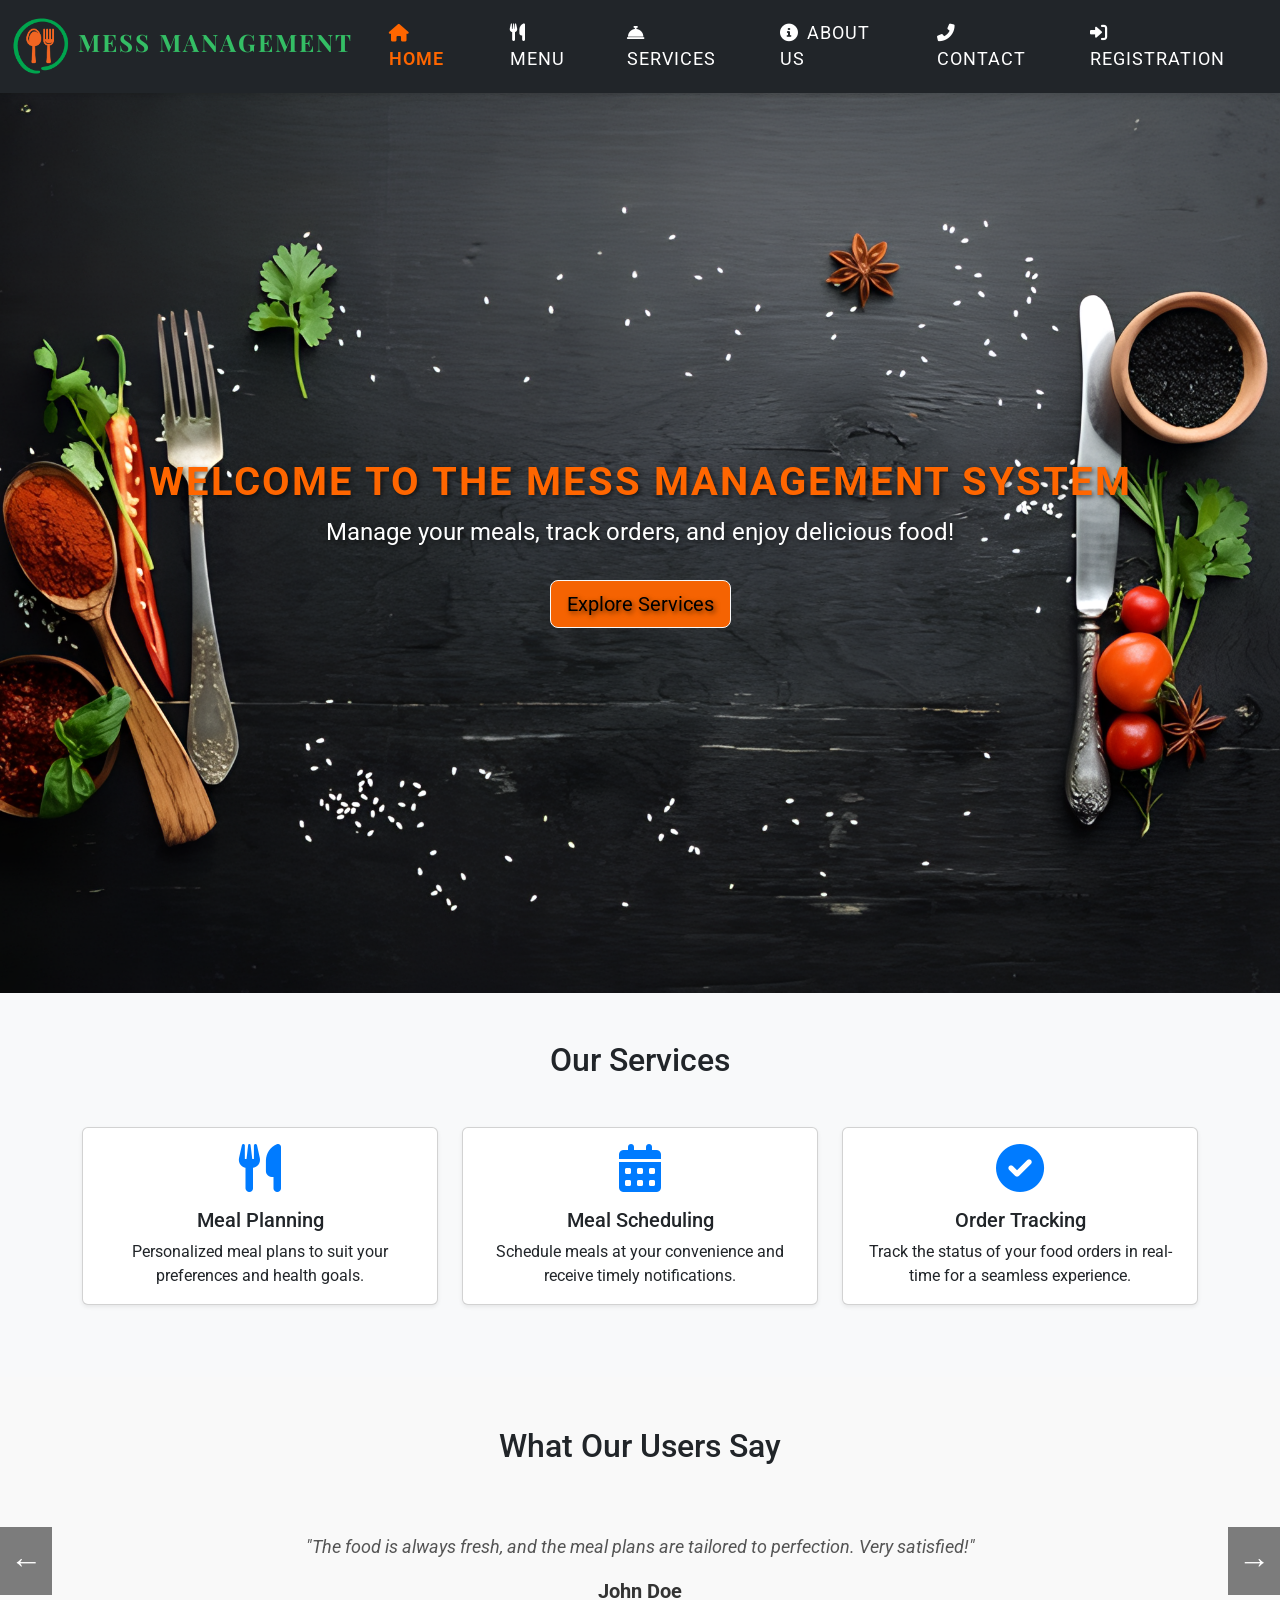
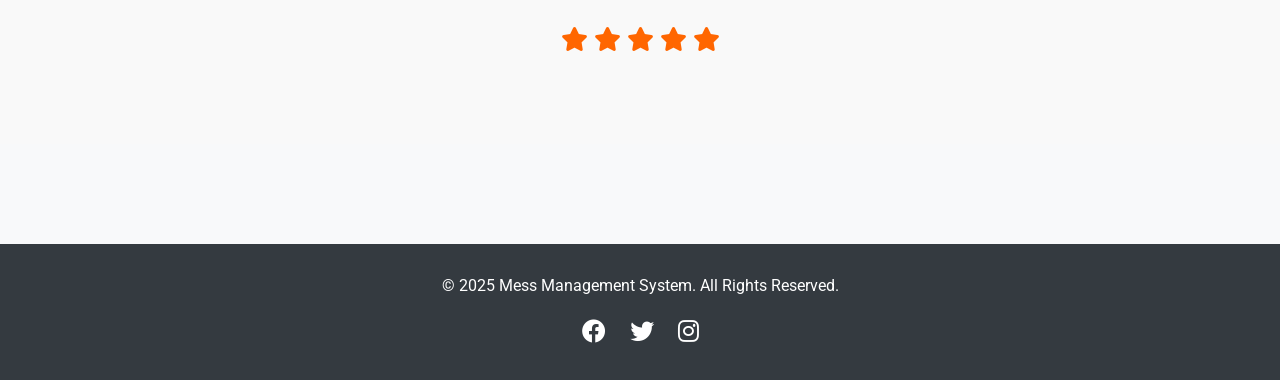
<file: conn1/main11.html>
<!DOCTYPE html>
<html lang="en">
<head>
    <meta charset="UTF-8">
    <meta name="viewport" content="width=device-width, initial-scale=1.0">
    <meta http-equiv="X-UA-Compatible" content="ie=edge">
    <title>Mess Management System</title>
    <!-- Bootstrap CSS -->
    <link href="https://cdn.jsdelivr.net/npm/bootstrap@5.3.0-alpha1/dist/css/bootstrap.min.css" rel="stylesheet">
    <!-- Google Fonts -->
    <link href="https://fonts.googleapis.com/css2?family=Playfair+Display:wght@700&family=Roboto:wght@400;700&display=swap" rel="stylesheet">
    <!-- FontAwesome Icons -->
    <link rel="stylesheet" href="https://cdnjs.cloudflare.com/ajax/libs/font-awesome/6.0.0-beta3/css/all.min.css">
    <!-- Custom CSS -->
    <style>
        body {
            font-family: 'Roboto', sans-serif;
            background-color: #f8f9fa;
        }

        /* Navbar Brand Styling */
        .navbar-brand {
            font-family: 'Playfair Display', serif;
            font-weight: 700;
            font-size: 1.5rem;  /* Smaller brand name */
            color: #34be65 !important;
            text-transform: uppercase;
            letter-spacing: 2px;
            transition: color 0.3s ease, text-shadow 0.3s ease;
        }

        .navbar-brand:hover {
            color: #ff6600 !important;
            text-shadow: 0 0 10px rgba(255, 102, 0, 0.7);
        }

        .navbar {
            box-shadow: 0 4px 6px rgba(0, 0, 0, 0.1);
        }

        /* Navbar Menu Styling */
        .navbar .navbar-nav .nav-link {
            color: #fff !important;
            font-size: 1.1rem;
            text-transform: uppercase;
            padding: 12px 20px;
            letter-spacing: 1px;
            transition: all 0.3s ease;
        }

        .navbar .navbar-nav .nav-link:hover {
            background-color: #007bff;
            border-radius: 30px;
            color: white !important;
        }

        .navbar .navbar-nav .nav-link.active {
            color: #ff6600 !important;
            font-weight: 600;
        }

        /* Adding Font Awesome Icons */
        .navbar .navbar-nav .nav-item i {
            margin-right: 8px;
            transition: transform 0.3s ease, color 0.3s ease;
        }

        .navbar .navbar-nav .nav-item:hover i {
            transform: scale(1.2);
            color: #ff6600;
        }

        .hero-section {
            background-image: url("register.png"); 
            background-size: cover;
            background-position: center;
            height: 100vh;
            display: flex;
            justify-content: center;
            align-items: center;
            color: white;
            text-shadow: 2px 2px 5px rgba(0,0,0,0.6);
            text-align: center;
        }

        .hero-section h1 {
            font-size: 2.5rem;
            font-weight: 700;
            color: #ff6600;
            text-transform: uppercase;
            letter-spacing: 2px;
        }

        .hero-section p {
            font-size: 1.5rem;
            margin-bottom: 30px;
        }

        .service-icons {
            font-size: 3rem;
            color: #007bff;
        }

        .card {
            transition: transform 0.3s ease, box-shadow 0.3s ease;
        }

        .card:hover {
            transform: scale(1.05);
            box-shadow: 0 4px 8px rgba(0, 0, 0, 0.2);
        }

        .footer {
            background-color: #343a40;
            color: white;
            padding: 30px 0;
            text-align: center;
            margin-top: 100px;
        }

        .footer a {
            color: #007bff;
            transition: color 0.3s ease;
        }

        .footer a:hover {
            color: #ff6600;
        }

        .footer .social-icons a {
            margin: 0 10px;
            font-size: 1.5rem;
            color: #fff;
            transition: color 0.3s ease;
        }

        .footer .social-icons a:hover {
            color: #ff6600;
        }

        /* Navbar Toggler */
        .navbar-toggler {
            border-color: #007bff;
        }

        .navbar-toggler-icon {
            background-color: #007bff;
        }

        /* Review Section - Dynamic Scroll */
        .review-container {
            position: relative;
            overflow: hidden;
            width: 100%;
            padding: 50px 0;
            background-color: #f9f9f9;
        }

        .review-carousel {
            display: flex;
            transition: transform 0.5s ease;
        }

        .review-item {
            flex: 0 0 100%;
            max-width: 100%;
            padding: 20px;
            text-align: center;
            box-sizing: border-box;
        }

        .review-item .review-text {
            font-size: 1.1rem;
            font-style: italic;
            color: #555;
        }

        .review-item .reviewer-name {
            font-size: 1.25rem;
            font-weight: bold;
            color: #333;
        }

        .review-item .reviewer-rating {
            font-size: 1.5rem;
            color: #ff6600;
        }

        .scroll-arrow {
            position: absolute;
            top: 50%;
            transform: translateY(-50%);
            background-color: rgba(0, 0, 0, 0.5);
            color: white;
            font-size: 2rem;
            padding: 10px;
            border: none;
            cursor: pointer;
        }

        .scroll-arrow-left {
            left: 0;
        }

        .scroll-arrow-right {
            right: 0;
        }
    </style>
</head>
<body>
    <!-- Navigation Bar -->
    <nav class="navbar navbar-expand-lg navbar-dark bg-dark">
        <div class="container-fluid">
            <!-- Logo and Brand Name -->
            <a class="navbar-brand" href="#">
                <img src="logo.png"s alt="Logo" style="height: 60px;"> Mess Management
            </a>
            <!-- Navbar Toggle Button for Mobile -->
            <button class="navbar-toggler" type="button" data-bs-toggle="collapse" data-bs-target="#navbarNav" aria-controls="navbarNav" aria-expanded="false" aria-label="Toggle navigation">
                <span class="navbar-toggler-icon"></span>
            </button>
            <!-- Navbar Links -->
            <div class="collapse navbar-collapse" id="navbarNav">
                <ul class="navbar-nav ms-auto">
                    <li class="nav-item">
                        <a class="nav-link active" href="#"><i class="fas fa-home"></i>Home</a>
                    </li>
                    <li class="nav-item">
                        <a class="nav-link" href="menu.html"><i class="fas fa-utensils"></i>Menu</a>
                    </li>
                    <li class="nav-item">
                        <a class="nav-link" href="ser.html"><i class="fas fa-concierge-bell"></i>Services</a>
                    </li>
                    <li class="nav-item">
                        <a class="nav-link" href="about.html"><i class="fas fa-info-circle"></i>About Us</a>
                    </li>
                    <li class="nav-item">
                        <a class="nav-link" href="contact.php"><i class="fas fa-phone-alt"></i>Contact</a>
                    </li>
                    <li class="nav-item">
                        <a class="nav-link" href="register.html"><i class="fas fa-sign-in-alt"></i>Registration</a>
                    </li>
                </ul>
            </div>
        </div>
    </nav>

    <!-- Hero Section -->
    <div class="hero-section">
        <div>
            <h1>Welcome to the Mess Management System</h1>
            <p>Manage your meals, track orders, and enjoy delicious food!</p>
            <a href="#services" class="btn btn-light btn-lg" style="background-color: #f56302;">Explore Services</a>
        </div>
    </div>

    <!-- Services Section -->
    <section id="services" class="py-5 bg-light">
        <div class="container text-center">
            <h2 class="mb-5">Our Services</h2>
            <div class="row">
                <div class="col-md-4 mb-4">
                    <div class="card shadow-sm">
                        <div class="card-body text-center">
                            <i class="service-icons fas fa-utensils mb-3"></i>
                            <h5 class="card-title">Meal Planning</h5>
                            <p class="card-text">Personalized meal plans to suit your preferences and health goals.</p>
                        </div>
                    </div>
                </div>
                <div class="col-md-4 mb-4">
                    <div class="card shadow-sm">
                        <div class="card-body text-center">
                            <i class="service-icons fas fa-calendar-alt mb-3"></i>
                            <h5 class="card-title">Meal Scheduling</h5>
                            <p class="card-text">Schedule meals at your convenience and receive timely notifications.</p>
                        </div>
                    </div>
                </div>
                <div class="col-md-4 mb-4">
                    <div class="card shadow-sm">
                        <div class="card-body text-center">
                            <i class="service-icons fas fa-check-circle mb-3"></i>
                            <h5 class="card-title">Order Tracking</h5>
                            <p class="card-text">Track the status of your food orders in real-time for a seamless experience.</p>
                        </div>
                    </div>
                </div>
            </div>
        </div>
    </section>

    <!-- Dynamic Scrolling User Reviews -->
    <section id="reviews" class="review-container">
        <div class="container">
            <h2 class="text-center mb-5">What Our Users Say</h2>
            <div class="review-carousel" id="reviewCarousel">
                <!-- Review 1 -->
                <div class="review-item">
                    <p class="review-text">"The food is always fresh, and the meal plans are tailored to perfection. Very satisfied!"</p>
                    <p class="reviewer-name">John Doe</p>
                    <p class="reviewer-rating"><i class="fas fa-star"></i> <i class="fas fa-star"></i> <i class="fas fa-star"></i> <i class="fas fa-star"></i> <i class="fas fa-star"></i></p>
                </div>
                <!-- Review 2 -->
                <div class="review-item">
                    <p class="review-text">"I love the scheduling feature. It makes my meal planning so much easier!"</p>
                    <p class="reviewer-name">Alice Smith</p>
                    <p class="reviewer-rating"><i class="fas fa-star"></i> <i class="fas fa-star"></i> <i class="fas fa-star"></i> <i class="fas fa-star"></i> <i class="fas fa-star-half-alt"></i></p>
                </div>
                <!-- Review 3 -->
                <div class="review-item">
                    <p class="review-text">"Great customer service, and the order tracking is spot on!"</p>
                    <p class="reviewer-name">Michael Lee</p>
                    <p class="reviewer-rating"><i class="fas fa-star"></i> <i class="fas fa-star"></i> <i class="fas fa-star"></i> <i class="fas fa-star-half-alt"></i> <i class="fas fa-star-half-alt"></i></p>
                </div>
            </div>

            <!-- Scroll Arrows -->
            <button class="scroll-arrow scroll-arrow-left" id="scrollLeft">&#8592;</button>
            <button class="scroll-arrow scroll-arrow-right" id="scrollRight">&#8594;</button>
        </div>
    </section>

    <!-- Footer -->
    <footer class="footer">
        <p>&copy; 2025 Mess Management System. All Rights Reserved.</p>
        <div class="social-icons">
            <a href="#"><i class="fab fa-facebook"></i></a>
            <a href="#"><i class="fab fa-twitter"></i></a>
            <a href="#"><i class="fab fa-instagram"></i></a>
        </div>
    </footer>

    <!-- Bootstrap JS and Dependencies -->
    <script src="https://cdn.jsdelivr.net/npm/@popperjs/core@2.10.0/dist/umd/popper.min.js"></script>
    <script src="https://cdn.jsdelivr.net/npm/bootstrap@5.3.0-alpha1/dist/js/bootstrap.min.js"></script>

    <!-- Custom JavaScript for Dynamic Scrolling -->
    <script>
        const reviewCarousel = document.getElementById('reviewCarousel');
        const scrollLeftBtn = document.getElementById('scrollLeft');
        const scrollRightBtn = document.getElementById('scrollRight');

        let scrollAmount = 0;
        const scrollStep = 320; // Scroll by this amount (width of each review item)

        // Function to scroll left
        scrollLeftBtn.addEventListener('click', () => {
            if (scrollAmount > 0) {
                scrollAmount -= scrollStep;
                reviewCarousel.style.transform = `translateX(-${scrollAmount}px)`;
            }
        });

        // Function to scroll right
        scrollRightBtn.addEventListener('click', () => {
            if (scrollAmount < reviewCarousel.scrollWidth - reviewCarousel.clientWidth) {
                scrollAmount += scrollStep;
                reviewCarousel.style.transform = `translateX(-${scrollAmount}px)`;
            }
        });

        // Auto-scroll functionality (Optional)
        setInterval(() => {
            if (scrollAmount < reviewCarousel.scrollWidth - reviewCarousel.clientWidth) {
                scrollAmount += scrollStep;
                reviewCarousel.style.transform = `translateX(-${scrollAmount}px)`;
            } else {
                scrollAmount = 0; // Reset to the start
                reviewCarousel.style.transform = `translateX(0)`;
            }
        }, 3000); // Scroll every 3 seconds
    </script>
</body>
</html>
</file>
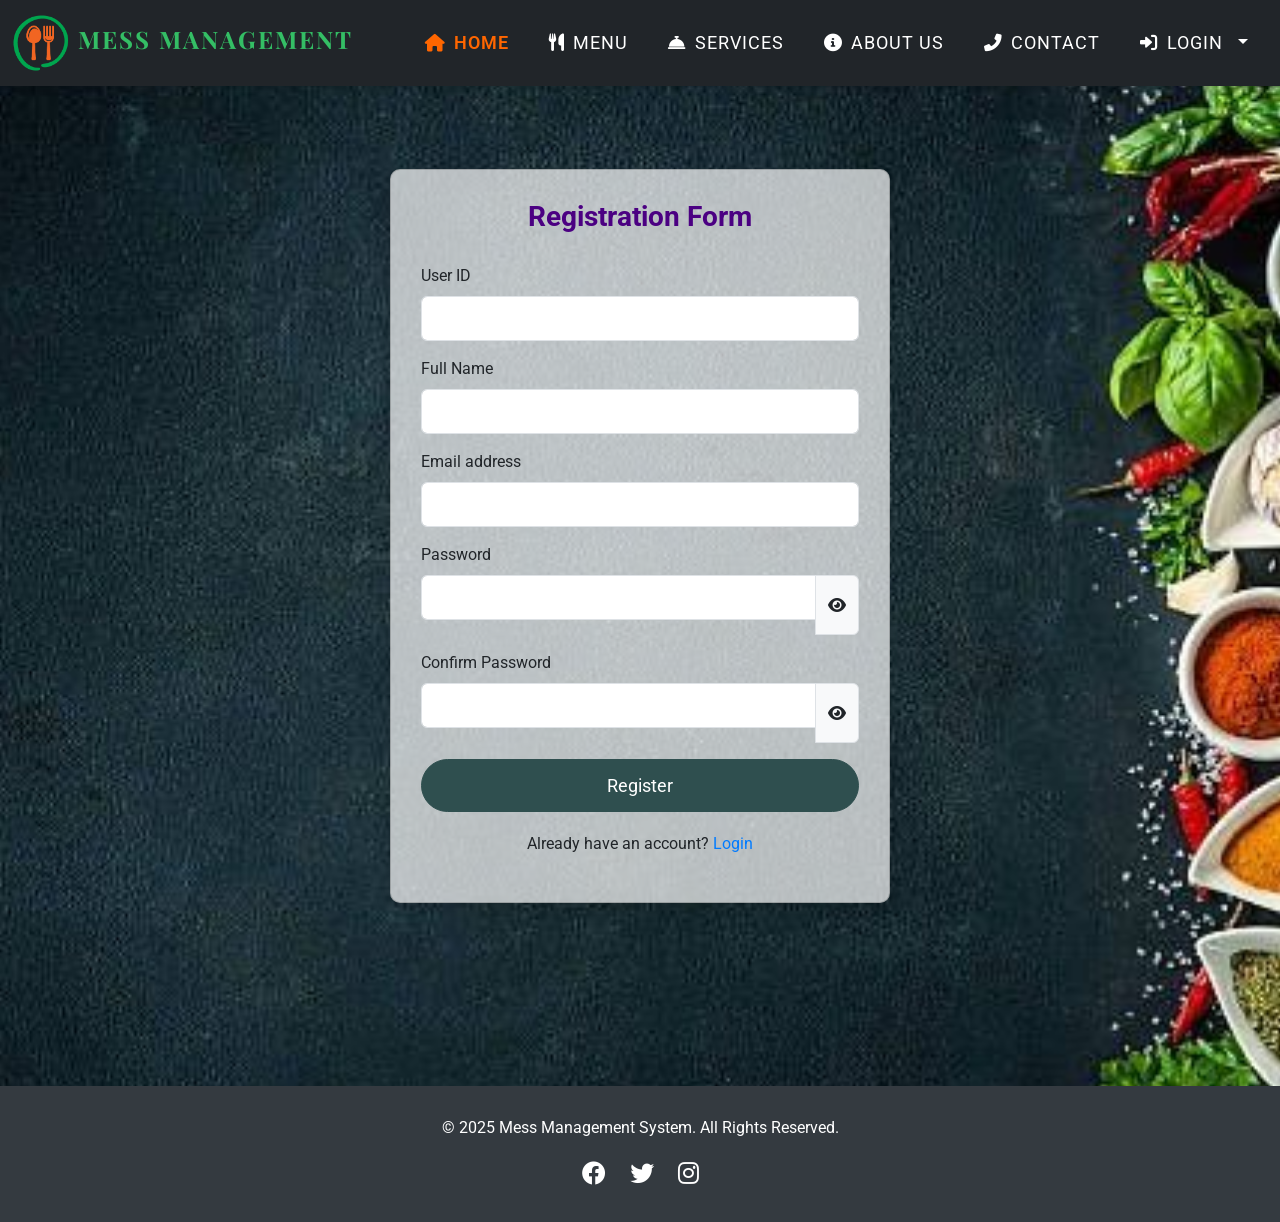
<file: conn1/register.html>
<!DOCTYPE html>
<html lang="en">
<head>
    <meta charset="UTF-8">
    <meta name="viewport" content="width=device-width, initial-scale=1.0">
    <meta http-equiv="X-UA-Compatible" content="ie=edge">
    <title>Mess Management System</title>
    <!-- Bootstrap CSS -->
    <link href="https://cdn.jsdelivr.net/npm/bootstrap@5.3.0-alpha1/dist/css/bootstrap.min.css" rel="stylesheet">
    <!-- Google Fonts -->
    <link href="https://fonts.googleapis.com/css2?family=Playfair+Display:wght@700&family=Roboto:wght@400;700&display=swap" rel="stylesheet">
    <!-- FontAwesome Icons -->
    <link rel="stylesheet" href="https://cdnjs.cloudflare.com/ajax/libs/font-awesome/6.0.0-beta3/css/all.min.css">
    <style>
        body {
            background-image: url("php_img/registration1.jpg");
            background-size: cover;
            background-position: center;
            font-family: 'Roboto', sans-serif;
            margin: 0;
        }

        .navbar-brand {
            font-family: 'Playfair Display', serif;
            font-weight: 700;
            font-size: 1.5rem;  /* Smaller brand name */
            color: #34be65 !important;
            text-transform: uppercase;
            letter-spacing: 2px;
            transition: color 0.3s ease, text-shadow 0.3s ease;
        }

        .navbar-brand:hover {
            color: #ff6600 !important;
            text-shadow: 0 0 10px rgba(255, 102, 0, 0.7);
        }

        .navbar {
            box-shadow: 0 4px 6px rgba(0, 0, 0, 0.1);
        }

        /* Navbar Menu Styling */
        .navbar .navbar-nav .nav-link {
            color: #fff !important;
            font-size: 1.1rem;
            text-transform: uppercase;
            padding: 12px 20px;
            letter-spacing: 1px;
            transition: all 0.3s ease;
        }

        .navbar .navbar-nav .nav-link:hover {
            background-color: #007bff;
            border-radius: 30px;
            color: white !important;
        }

        .navbar .navbar-nav .nav-link.active {
            color: #ff6600 !important;
            font-weight: 600;
        }

        /* Adding Font Awesome Icons */
        .navbar .navbar-nav .nav-item i {
            margin-right: 8px;
            transition: transform 0.3s ease, color 0.3s ease;
        }

        .navbar .navbar-nav .nav-item:hover i {
            transform: scale(1.2);
            color: #ff6600;
        }


        .card {
            width: 100%;
            max-width: 500px;
            padding: 30px;
            border-radius: 10px;
            background-color: rgba(255, 255, 255, 0.7);
            box-shadow: 0 4px 15px rgba(0, 0, 0, 0.2);
        }

        h4 {
            font-family: 'Roboto', sans-serif;
            font-size: 28px;
            font-weight: bold;
            color: #4B0082;
            text-align: center;
            margin-bottom: 30px;
        }

        .form-control {
            height: 45px;
            padding: 10px;
            font-size: 18px;
            margin-bottom: 15px;
        }

        .btn-primary {
            width: 100%;
            padding: 12px;
            font-size: 18px;
            background-color: #2F4F4F;
            border-color: #2F4F4F;
            color: white;
            border-radius: 30px;
        }

        .btn-primary:hover {
            background-color: #9a95f5;
            border-color: #555555;
        }

        .footer {
            background-color: #343a40;
            color: white;
            padding: 30px 0;
            text-align: center;
            margin-top: 100px;
        }

        .footer a {
            color: #007bff;
            transition: color 0.3s ease;
        }

        .footer a:hover {
            color: #ff6600;
        }

        .footer .social-icons a {
            margin: 0 10px;
            font-size: 1.5rem;
            color: #fff;
            transition: color 0.3s ease;
        }

        .footer .social-icons a:hover {
            color: #ff6600;
        }

        .login-link {
            text-align: center;
            margin-top: 20px;
            font-size: 16px;
        }

        .login-link a {
            color: #007bff;
            text-decoration: none;
        }

        .login-link a:hover {
            text-decoration: underline;
        }

        @media (max-width: 768px) {
            .navbar-brand {
                font-size: 1.5rem;
            }
            .card {
                width: 90%;
                padding: 25px;
            }
        }

        .dropdown-menu {
            background-color: #343a40;
            border-radius: 8px;
            padding: 10px;
            box-shadow: 0 8px 16px rgba(0, 0, 0, 0.3);
            transition: all 0.3s ease;
            opacity: 0;
            visibility: hidden;
            transform: translateY(-10px);
        }

        .dropdown-menu.show {
            opacity: 1;
            visibility: visible;
            transform: translateY(0);
        }

        .dropdown-item {
            color: #fff !important;
            font-size: 1.1rem;
            padding: 12px 20px;
            border-radius: 5px;
            transition: background-color 0.3s ease, color 0.3s ease;
        }

        .dropdown-item:hover {
            background-color: #007bff;
            color: #fff !important;
        }

        .dropdown-item i {
            margin-right: 10px;
            color: #ff6600;
            transition: color 0.3s ease;
        }

        .dropdown-item:hover i {
            color: #fff;
        }

        .dropdown-toggle::after {
            margin-left: 10px;
            color: #fff;
            transition: transform 0.3s ease;
        }

        .dropdown-toggle:focus {
            outline: none;
        }

        .dropdown-toggle:hover::after {
            transform: rotate(180deg);
        }

    </style>
</head>
<body>

    <!-- Navigation Bar -->
    <nav class="navbar navbar-expand-lg navbar-dark bg-dark">
        <div class="container-fluid">
            <!-- Logo and Brand Name -->
            <a class="navbar-brand" href="#">
                <img src="logo.png"s alt="Logo" style="height: 60px;"> Mess Management
            </a>
            <!-- Navbar Toggle Button for Mobile -->
            <button class="navbar-toggler" type="button" data-bs-toggle="collapse" data-bs-target="#navbarNav" aria-controls="navbarNav" aria-expanded="false" aria-label="Toggle navigation">
                <span class="navbar-toggler-icon"></span>
            </button>
            <!-- Navbar Links -->
            <div class="collapse navbar-collapse" id="navbarNav">
                <ul class="navbar-nav ms-auto">
                    <li class="nav-item">
                        <a class="nav-link active" href="#"><i class="fas fa-home"></i>Home</a>
                    </li>
                    <li class="nav-item">
                        <a class="nav-link" href="menu.html"><i class="fas fa-utensils"></i>Menu</a>
                    </li>
                    <li class="nav-item">
                        <a class="nav-link" href="ser.html"><i class="fas fa-concierge-bell"></i>Services</a>
                    </li>
                    <li class="nav-item">
                        <a class="nav-link" href="about.html"><i class="fas fa-info-circle"></i>About Us</a>
                    </li>
                    <li class="nav-item">
                        <a class="nav-link" href="contact.php"><i class="fas fa-phone-alt"></i>Contact</a>
                    </li>
                    <li class="nav-item dropdown">
                        <a class="nav-link dropdown-toggle" href="#" id="navbarDropdown" role="button" data-bs-toggle="dropdown" aria-expanded="false">
                            <i class="fas fa-sign-in-alt"></i>Login
                        </a>
                        <ul class="dropdown-menu" aria-labelledby="navbarDropdown">
                           
                            <li><a class="dropdown-item" href="index.html"><i class="fas fa-user"></i> User Login</a></li>
                            <li><a class="dropdown-item" href="staff_login.php"><i class="fas fa-users-cog"></i> Staff Login</a></li>
                            <li><a class="dropdown-item" href="admin_login.php"><i class="fas fa-user-shield"></i> Admin Login</a></li>
                        </ul>
                    </li>
                </ul>
            </div>
        </div>
    </nav>

    <!-- Registration Form -->
    <div class="d-flex justify-content-center align-items-center" style="height: 100vh;">
        <div class="card">
            <h4>Registration Form</h4>
            <form action="register.php" method="POST" id="registrationForm">
                <div class="mb-3">
                    <label for="user_id" class="form-label">User ID</label>
                    <input type="number" class="form-control" id="user_id" name="user_id" required>
                </div>
                <div class="mb-3">
                    <label for="fname" class="form-label"> Full Name</label>
                    <input type="text" class="form-control" id="fname" name="fname" pattern="[A-Za-z]+" title="Last name should only contain letters" required>
                </div>
                <div class="mb-3">
                    <label for="email" class="form-label">Email address</label>
                    <input type="email" class="form-control" id="email" name="email" required>
                </div>
               <!--- <div class="mb-3">
                    <label for="password" class="form-label">Password </label>
                    <input type="password" class="form-control" id="password" name="password" pattern="\d{6}" title="Password must be exactly 6 digits" required>
                </div>
                <div class="mb-3">
                    <label for="confirmPassword" class="form-label">Confirm Password</label>
                    <input type="password" class="form-control" id="confirmPassword" name="confirmPassword" required>
                </div>-->

                <div class="mb-3">
                    <label for="password" class="form-label">Password</label>
                    <div class="input-group">
                        <input type="password" class="form-control" id="password" name="password" pattern=".{8,}" title="Password must be at least 8 characters long" required>
                        <span class="input-group-text" onclick="togglePassword('password', 'togglePasswordIcon')">
                            <i class="fas fa-eye" id="togglePasswordIcon"></i>
                        </span>
                    </div>
                </div>
                
                <div class="mb-3">
                    <label for="confirmPassword" class="form-label">Confirm Password</label>
                    <div class="input-group">
                        <input type="password" class="form-control" id="confirmPassword" name="confirmPassword" required>
                        <span class="input-group-text" onclick="togglePassword('confirmPassword', 'toggleConfirmPasswordIcon')">
                            <i class="fas fa-eye" id="toggleConfirmPasswordIcon"></i>
                        </span>
                    </div>
                </div>
                
                <button type="submit" class="btn btn-primary">Register</button>
                
                <script>
                function togglePassword(fieldId, iconId) {
    const passwordField = document.getElementById(fieldId);
    const icon = document.getElementById(iconId);
    if (passwordField.type === "password") {
        passwordField.type = "text";
        icon.classList.remove("fa-eye");
        icon.classList.add("fa-eye-slash");
    } else {
        passwordField.type = "password";
        icon.classList.remove("fa-eye-slash");
        icon.classList.add("fa-eye");
    }
}
                
                document.getElementById('registrationForm').onsubmit = function(e) {
                    const password = document.getElementById('password').value;
                    const confirmPassword = document.getElementById('confirmPassword').value;
                
                    // Ensure password meets criteria
                    const passwordPattern = /^(?=.*[A-Za-z])(?=.*\d)(?=.*[@$!%*?&])[A-Za-z\d@$!%*?&]{8,}$/;
                    if (!passwordPattern.test(password)) {
                        alert("Password must be at least 8 characters long and include a letter, a number, and a special character.");
                        e.preventDefault();
                        return;
                    }
                
                    // Confirm Password Validation
                    if (password !== confirmPassword) {
                        alert("Passwords do not match!");
                        e.preventDefault();
                    }
                };
                </script>
                
                



                
            </form>

            <!-- Login Link -->
            <div class="login-link">
                <p>Already have an account? <a href="index.html">Login</a></p>
            </div>
        </div>
    </div>

    <!-- Footer -->
    <footer class="footer">
        <p>&copy; 2025 Mess Management System. All Rights Reserved.</p>
        <div class="social-icons">
            <a href="#"><i class="fab fa-facebook"></i></a>
            <a href="#"><i class="fab fa-twitter"></i></a>
            <a href="#"><i class="fab fa-instagram"></i></a>
        </div>
    </footer>

    <!-- Bootstrap JS and Dependencies -->
    <script src="https://cdn.jsdelivr.net/npm/bootstrap@5.3.0-alpha1/dist/js/bootstrap.bundle.min.js"></script>
    <script>
        document.getElementById('registrationForm').onsubmit = function(e) {
            const fname = document.getElementById('fname').value.trim();
            const lname = document.getElementById('lname').value.trim();
            const password = document.getElementById('password').value;
            const confirmPassword = document.getElementById('confirmPassword').value;
    
            // Name validation (only letters)
            const namePattern = /^[A-Za-z]+$/;
            if (!namePattern.test(fname)) {
                alert("First name should only contain letters.");
                e.preventDefault();
                return;
            }
            if (!namePattern.test(lname)) {
                alert("Last name should only contain letters.");
                e.preventDefault();
                return;
            }
    
            // Password validation (at least 8 characters, must contain letters, numbers, and special characters)
            function togglePassword(fieldId, iconId) {
        const passwordField = document.getElementById(fieldId);
        const icon = document.getElementById(iconId);
        if (passwordField.type === "password") {
            passwordField.type = "text";
            icon.classList.remove("fa-eye");
            icon.classList.add("fa-eye-slash");
        } else {
            passwordField.type = "password";
            icon.classList.remove("fa-eye-slash");
            icon.classList.add("fa-eye");
        }
    }

    document.getElementById('registrationForm').onsubmit = function(e) {
        const password = document.getElementById('password').value;
        const confirmPassword = document.getElementById('confirmPassword').value;

        // Password pattern: At least 8 characters, one letter, one number, one special character
        const passwordPattern = /^(?=.*[A-Za-z])(?=.*\d)(?=.*[@$!%*?&])[A-Za-z\d@$!%*?&]{8,}$/;
        if (!passwordPattern.test(password)) {
            alert("Password must be at least 8 characters long, with at least one letter, one number, and one special character.");
            e.preventDefault();
            return;
        }

        // Check if passwords match
        if (password !== confirmPassword) {
            alert("Passwords do not match!");
            e.preventDefault();
        }
    };
        }
    </script>
    

</body>
</html>
</file>
